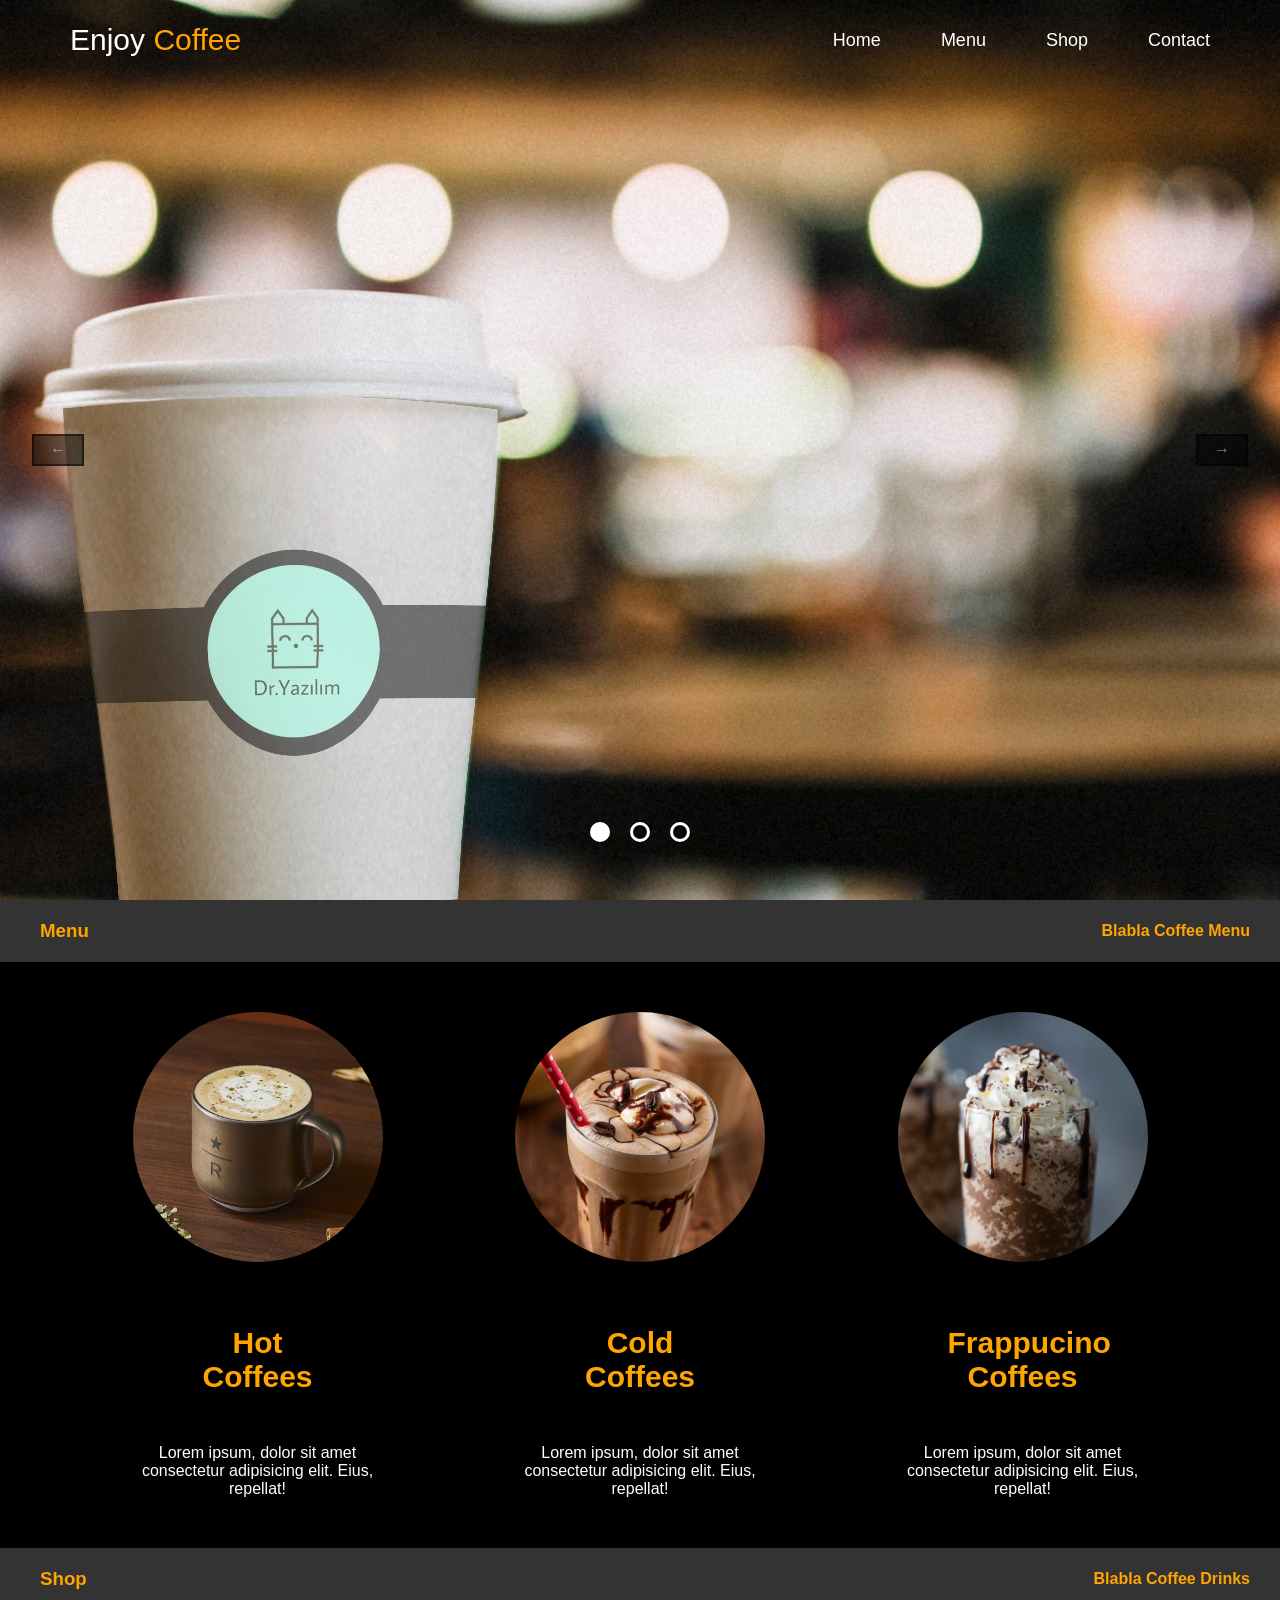
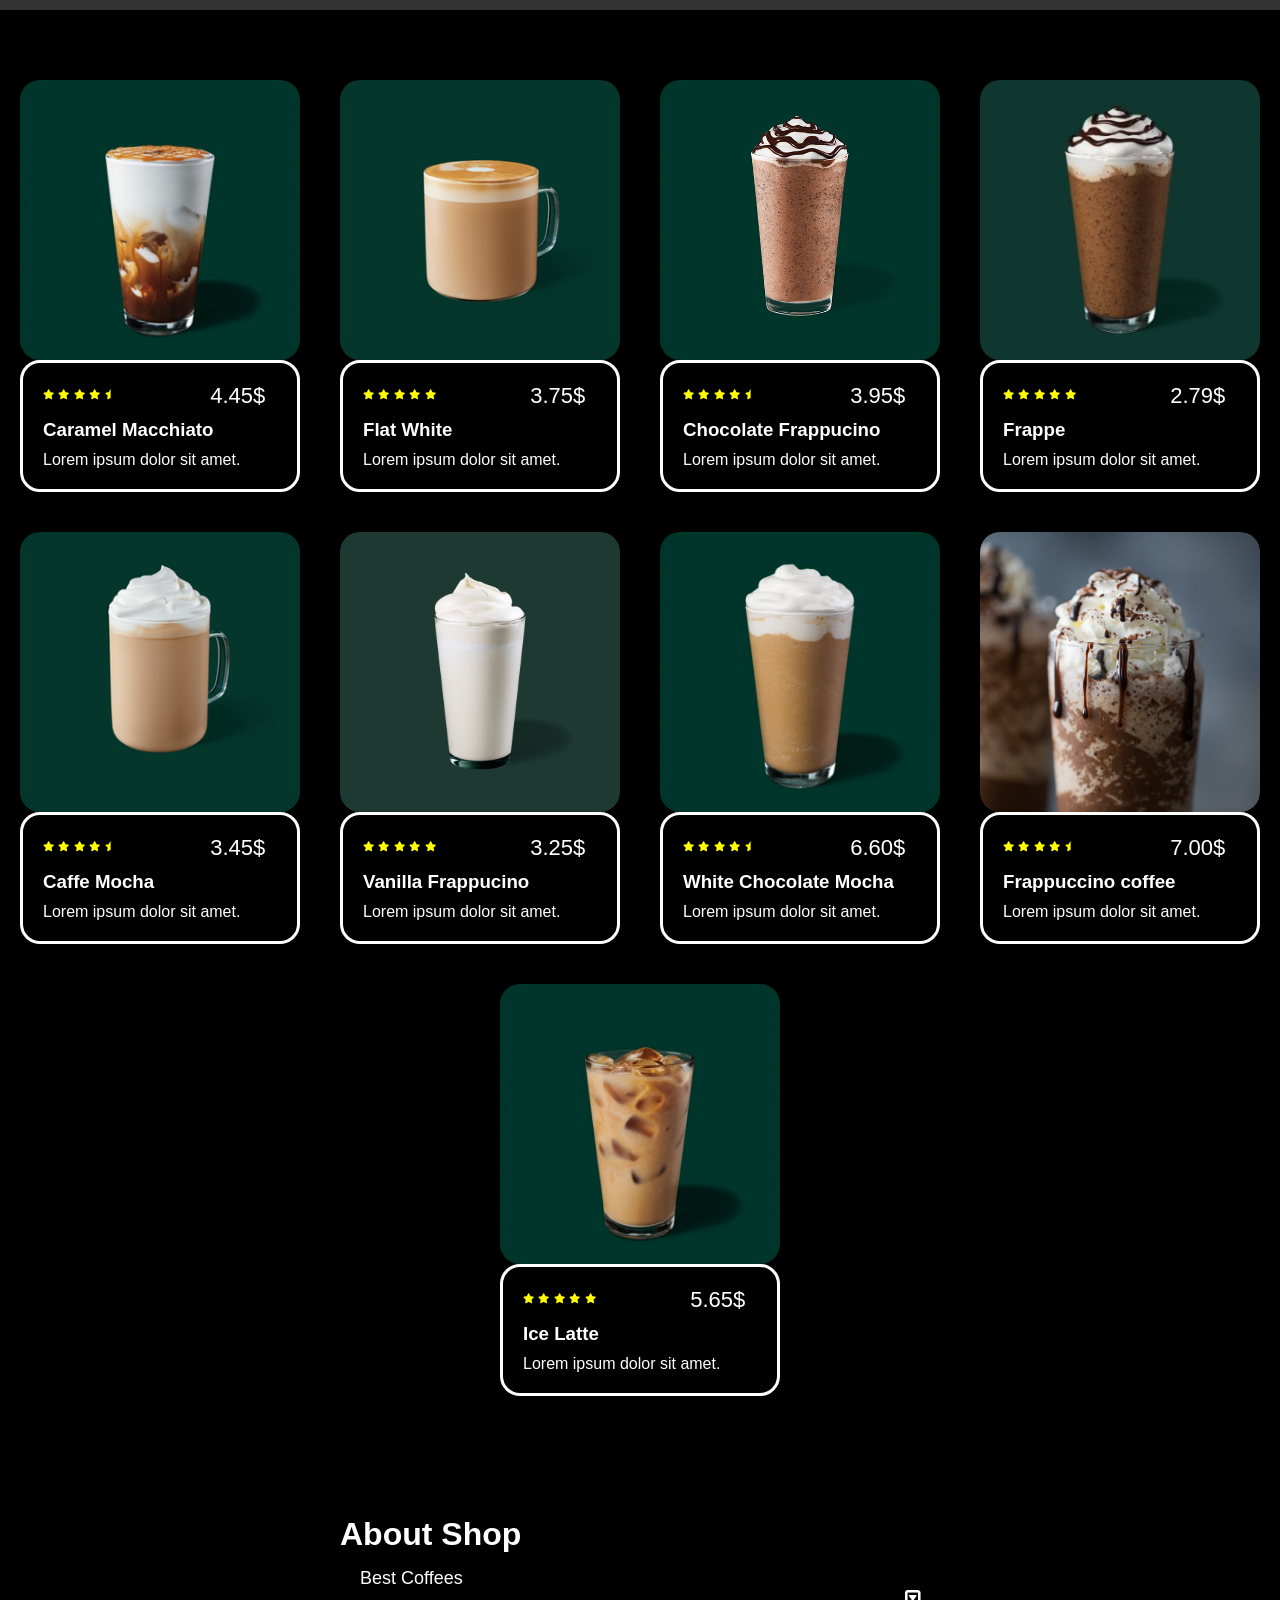
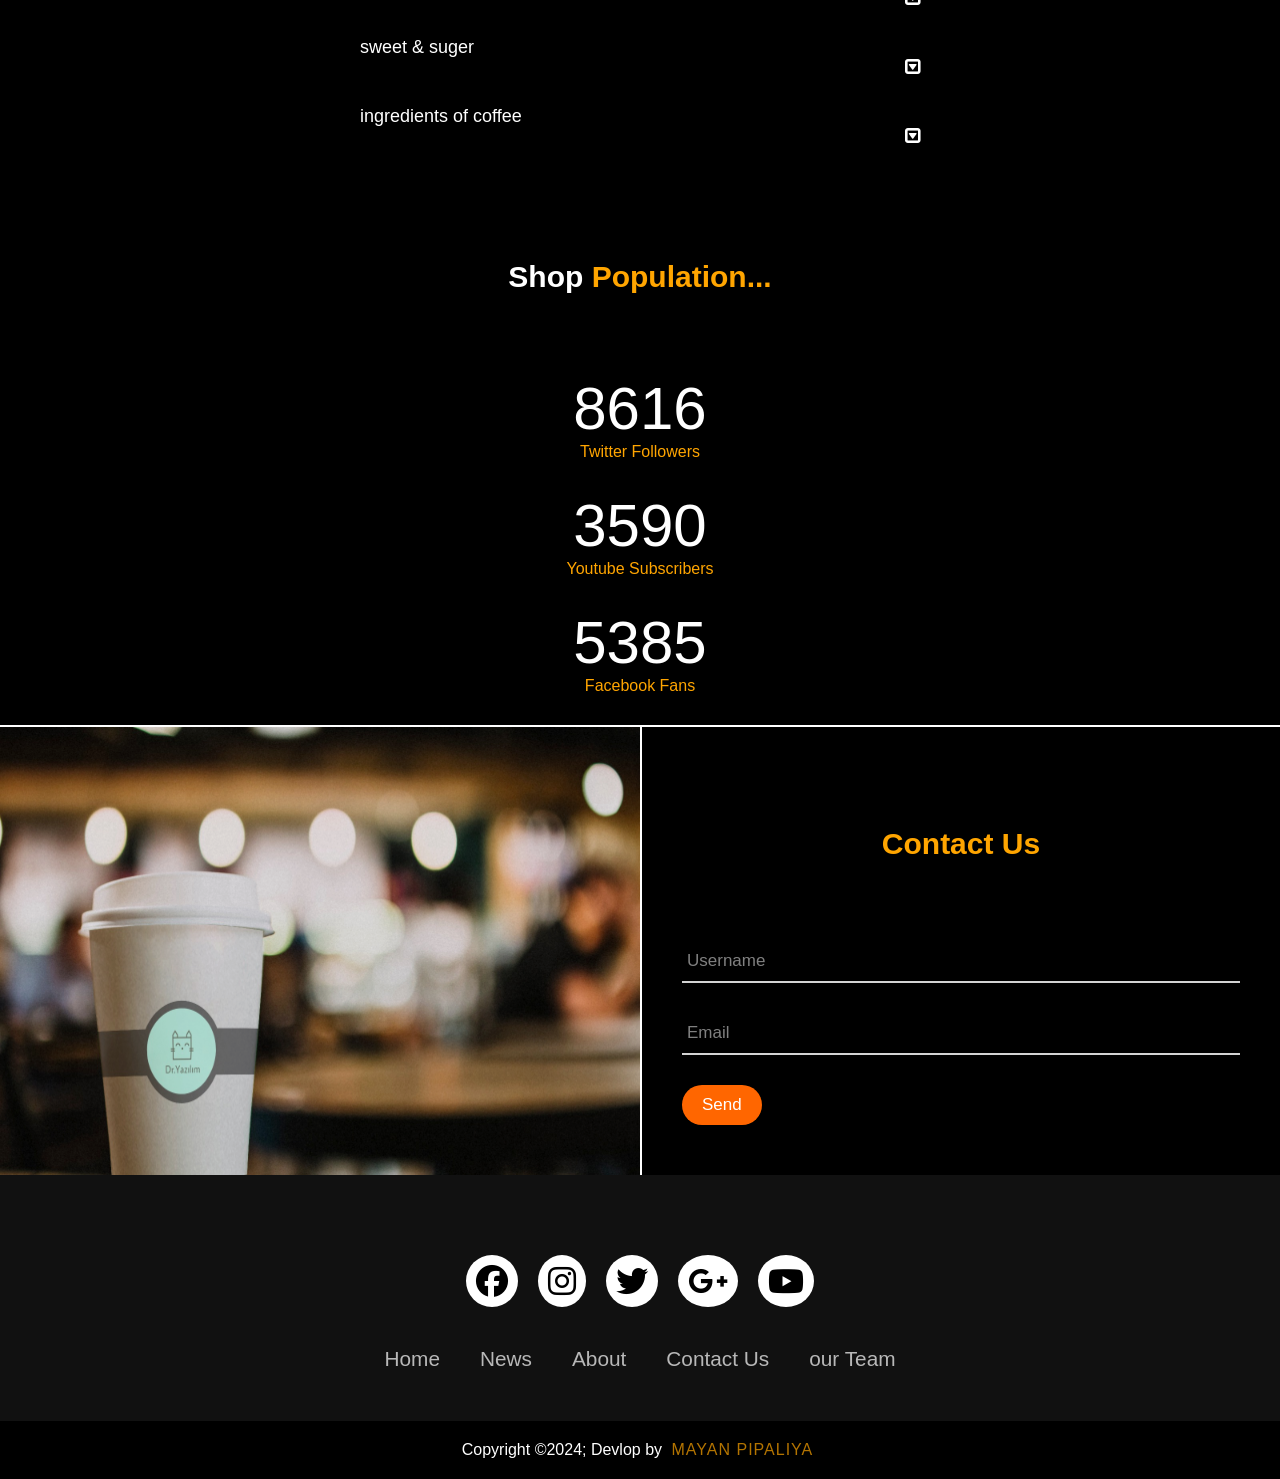
<file: cafe project/index.html>
<!DOCTYPE html>
<html lang="en">

<head>
    <meta charset="UTF-8">
    <meta http-equiv="X-UA-Compatible" content="IE=edge">
    <meta name="viewport" content="width=device-width, initial-scale=1.0">
    <link rel="stylesheet" href="./plagins/css/style.css">
    <link rel="stylesheet" href="https://cdnjs.cloudflare.com/ajax/libs/font-awesome/6.2.1/css/all.min.css"
        integrity="sha512-MV7K8+y+gLIBoVD59lQIYicR65iaqukzvf/nwasF0nqhPay5w/9lJmVM2hMDcnK1OnMGCdVK+iQrJ7lzPJQd1w=="
        crossorigin="anonymous" referrerpolicy="no-referrer" />
    <title>Enjoy Coffee</title>
</head>

<body>

    <header>
        <div class="logo">
            <a href="#">Enjoy <span>Coffee</span></a>
        </div>

        <nav>
            <ul>
                <li><a href="#">Home</a></li>
                <li><a href="#menu">Menu</a></li>
                <li><a href="#shop">Shop</a></li>
                <li><a href="#contact">Contact</a></li>
            </ul>
        </nav>
    </header>

    <div class="content">
        <!-- <img src="./plagins/images/bg-image.jpeg"> -->
        <section class="carousel">
            <button class="slider-button slider-button-prev" data-slide-direction="prev">&#8592</button>
            <button class="slider-button slider-button-next" data-slide-direction="next">&#8594</button>
            <ul class="slides">
              <li class="slide" data-active-slide>
                <img src="./plagins/images/bg-image.jpeg" alt="Royel Enfield Image #1" />
              </li>
              <li class="slide">
                <img src="./plagins/images/bg-img2.jpg" alt="Royel Enfield Image #2" />
              </li>
              <li class="slide">
                <img src="./plagins/images/bg-img3.jpg" alt="Royel Enfield Image #3" />
              </li>
            </ul>
            <div class="slides-circles">
              <div data-active-slide></div>
              <div></div>
              <div></div>
            </div>
          </section>
    
    </div>

    <div class="menu" id="menu">
        <div class="menu-header">
            <h3>Menu</h3>
            <h4>Blabla Coffee Menu</h4>
        </div>
        <div class="menu-content">
            <div class="hot-coffees">
                <div class="hot-coffees-image">
                    <img src="./plagins/images/hot-coffees.jpg" alt="">
                </div>
                <div class="hot-coffees-body">
                    <h2>Hot Coffees</h2>
                    <label>Lorem ipsum, dolor sit amet consectetur adipisicing elit. Eius, repellat!</label>
                </div>
            </div>
            <div class="cold-coffees">
                <div class="cold-coffees-image">
                    <img src="./plagins/images/cold-coffees.jpg" alt="">
                </div>
                <div class="cold-coffees-body">
                    <h2>Cold Coffees</h2>
                    <label>Lorem ipsum, dolor sit amet consectetur adipisicing elit. Eius, repellat!</label>
                </div>
            </div>
            <div class="frappucino-coffees">
                <div class="frappucino-coffees-image">
                    <img src="./plagins/images/frappuccino.jpg" alt="">
                </div>
                <div class="frappucino-coffees-body">
                    <h2>Frappucino Coffees</h2>
                    <label>Lorem ipsum, dolor sit amet consectetur adipisicing elit. Eius, repellat!</label>
                </div>
            </div>
        </div>
    </div>



    

    <div class="shop" id="shop">
        <div class="shop-header">
            <h3>Shop</h3>
            <h4>Blabla Coffee Drinks</h4>
        </div>
        <div class="shop-box">
            <div class="item-1">
                <div class="card">
                    <div class="card-image">
                        <img src="./plagins/images/caramel-macchiato.jpg">
                    </div>
                    <div class="card-body">
                        <i class="fa-solid fa-star"></i>
                        <i class="fa-solid fa-star"></i>
                        <i class="fa-solid fa-star"></i>
                        <i class="fa-solid fa-star"></i>
                        <i class="fa-solid fa-star-half"></i>
                        <label class="cash">4.45$</label>
                        <h3>Caramel Macchiato</h3>
                        <label>Lorem ipsum dolor sit amet.</label>
                    </div>
                </div>
            </div>
            <div class="item-2">
                <div class="card">
                    <div class="card-image">
                        <img src="./plagins/images/flat-white.png">
                    </div>
                    <div class="card-body">
                        <i class="fa-solid fa-star"></i>
                        <i class="fa-solid fa-star"></i>
                        <i class="fa-solid fa-star"></i>
                        <i class="fa-solid fa-star"></i>
                        <i class="fa-solid fa-star"></i>
                        <label class="cash">3.75$</label>
                        <h3>Flat White</h3>
                        <label>Lorem ipsum dolor sit amet.</label>
                    </div>
                </div>
            </div>
            <div class="item-3">
                <div class="card">
                    <div class="card-image">
                        <img src="./plagins/images/chocolate-frappuccino.png">
                    </div>
                    <div class="card-body">
                        <i class="fa-solid fa-star"></i>
                        <i class="fa-solid fa-star"></i>
                        <i class="fa-solid fa-star"></i>
                        <i class="fa-solid fa-star"></i>
                        <i class="fa-solid fa-star-half"></i>
                        <label class="cash">3.95$</label>
                        <h3>Chocolate Frappucino</h3>
                        <label>Lorem ipsum dolor sit amet.</label>
                    </div>
                </div>
            </div>
            <div class="item-4">
                <div class="card">
                    <div class="card-image">
                        <img src="./plagins/images/frappe.jpg">
                    </div>
                    <div class="card-body">
                        <i class="fa-solid fa-star"></i>
                        <i class="fa-solid fa-star"></i>
                        <i class="fa-solid fa-star"></i>
                        <i class="fa-solid fa-star"></i>
                        <i class="fa-solid fa-star"></i>
                        <label class="cash">2.79$</label>
                        <h3>Frappe</h3>
                        <label>Lorem ipsum dolor sit amet.</label>
                    </div>
                </div>
            </div>
            <div class="item-5">
                <div class="card">
                    <div class="card-image">
                        <img src="./plagins/images/caffe-mocha.png">
                    </div>
                    <div class="card-body">
                        <i class="fa-solid fa-star"></i>
                        <i class="fa-solid fa-star"></i>
                        <i class="fa-solid fa-star"></i>
                        <i class="fa-solid fa-star"></i>
                        <i class="fa-solid fa-star-half"></i>
                        <label class="cash">3.45$</label>
                        <h3>Caffe Mocha</h3>
                        <label>Lorem ipsum dolor sit amet.</label>
                    </div>
                </div>
            </div>
            <div class="item-6">
                <div class="card">
                    <div class="card-image">
                        <img src="./plagins/images/vanilla-frappuccino.jpg">
                    </div>
                    <div class="card-body">
                        <i class="fa-solid fa-star"></i>
                        <i class="fa-solid fa-star"></i>
                        <i class="fa-solid fa-star"></i>
                        <i class="fa-solid fa-star"></i>
                        <i class="fa-solid fa-star"></i>
                        <label class="cash">3.25$</label>
                        <h3>Vanilla Frappucino</h3>
                        <label>Lorem ipsum dolor sit amet.</label>
                    </div>
                </div>
            </div>
            <div class="item-7">
                <div class="card">
                    <div class="card-image">
                        <img src="./plagins/images/white-chocolate-mocha.jpg">
                    </div>
                    <div class="card-body">
                        <i class="fa-solid fa-star"></i>
                        <i class="fa-solid fa-star"></i>
                        <i class="fa-solid fa-star"></i>
                        <i class="fa-solid fa-star"></i>
                        <i class="fa-solid fa-star-half"></i>
                        <label class="cash">6.60$</label>
                        <h3>White Chocolate Mocha</h3>
                        <label>Lorem ipsum dolor sit amet.</label>
                    </div>
                </div>
            </div>
            <div class="item-8">
                <div class="card">
                    <div class="card-image">
                        <img src="./plagins/images/frappuccino.jpg">
                    </div>
                    <div class="card-body">
                        <i class="fa-solid fa-star"></i>
                        <i class="fa-solid fa-star"></i>
                        <i class="fa-solid fa-star"></i>
                        <i class="fa-solid fa-star"></i>
                        <i class="fa-solid fa-star-half"></i>
                        <label class="cash">7.00$</label>
                        <h3>Frappuccino coffee</h3>
                        <label>Lorem ipsum dolor sit amet.</label>
                    </div>
                </div>
            </div>
            <div class="item-9">
                <div class="card">
                    <div class="card-image">
                        <img src="./plagins/images/ice-latte.jpg">
                    </div>
                    <div class="card-body">
                        <i class="fa-solid fa-star"></i>
                        <i class="fa-solid fa-star"></i>
                        <i class="fa-solid fa-star"></i>
                        <i class="fa-solid fa-star"></i>
                        <i class="fa-solid fa-star"></i>
                        <label class="cash">5.65$</label>
                        <h3>Ice Latte</h3>
                        <label>Lorem ipsum dolor sit amet.</label>
                    </div>
                </div>
            </div>
        </div>
    </div>


    <link rel="stylesheet" href="https://cdnjs.cloudflare.com/ajax/libs/font-awesome/4.7.0/css/font-awesome.min.css">
<div class="container">
  <h1>About Shop</h1>

  <button class="accordion"><P>Best Coffees</P></button>
  <div class="accordion-content">
    <p>
      Lorem ipsum dolor sit amet consectetur adipisicing elit. Quibusdam excepturi quam ipsum, dolorem minima, aut dicta deleniti expedita nihil ducimus maxime accusamus, eos dignissimos optio ut. Consequuntur laudantium corporis suscipit accusantium pariatur, quam aperiam possimus illo aspernatur cupiditate molestias sed eveniet cum dolores doloremque ullam delectus, blanditiis corrupti veniam nam.
    </p>
  </div>

  <button class="accordion"><p>sweet & suger</p></button>
  <div class="accordion-content">
    <p>
      Lorem ipsum, dolor sit amet consectetur adipisicing elit. Veniam, natus similique! Unde sapiente, illum soluta ipsa eius voluptates, impedit accusantium ullam ipsum veritatis, dolorem aspernatur repudiandae pariatur quas repellat! Laborum, dolor molestiae. Sit nam libero tempora incidunt at eligendi exercitationem iusto porro quas accusamus accusantium, ut perspiciatis recusandae reprehenderit vitae.
    </p>
  </div>

  <button class="accordion"><p>ingredients of coffee</p></button>
  <div class="accordion-content">
    <p>
     Lorem ipsum dolor sit amet consectetur, adipisicing elit. Eos reprehenderit in deserunt corporis excepturi molestiae sit sunt illum repudiandae maxime! Harum, corrupti praesentium, facilis dolorum dicta sunt mollitia accusamus aliquam laboriosam iure corporis? Aut rem voluptate qui esse nemo, accusantium minima quo incidunt dolor, enim reiciendis itaque officiis a in!
    </p>
  </div>
</div>

<h2>Shop <span>Population...</span></h2>

<div class="counter-container">
    <div class="counter" data-target="12000"></div>
    <span>Twitter Followers</span>
  </div>
  <div class="counter-container">
    <div class="counter" data-target="5000"></div>
    <span>Youtube Subscribers</span>
  </div>
  <div class="counter-container">
    <div class="counter" data-target="7500"></div>
    <span>Facebook Fans</span>
  </div>



    <div class="contact" id="contact">
        <div class="contact-box">
            <div class="contact-image">
                <img src="./plagins/images/bg-image.jpeg">
            </div>
        </div>
        <div class="contact-box">
            <div class="contact-body">
                <form>
                    <h2>Contact Us</h2>
                    <div class="form-content">
                        <input type="text" required>
                        <span></span>
                        <label>Username</label>
                    </div>
                    <div class="form-content">
                        <input type="email" required>
                        <span></span>
                        <label>Email</label>
                    </div>
                    <button type="submit">Send</button>
                </form>
            </div>
        </div>
    </div>



        <footer>
        <div class="footerContainer">
            <div class="socialIcons">
                <a href=""><i class="fa-brands fa-facebook"></i></a>
                <a href=""><i class="fa-brands fa-instagram"></i></a>
                <a href=""><i class="fa-brands fa-twitter"></i></a>
                <a href=""><i class="fa-brands fa-google-plus"></i></a>
                <a href=""><i class="fa-brands fa-youtube"></i></a>
            </div>
            <div class="footerNav">
                <ul><li><a href="">Home</a></li>
                    <li><a href="">News</a></li>
                    <li><a href="">About</a></li>
                    <li><a href="">Contact Us</a></li>
                    <li><a href="">our Team</a></li>
                </ul>
            </div>
            
        </div>
        <div class="footerBottom">
            <p>Copyright &copy;2024; Devlop by <span class="designer">Mayan Pipaliya</span></p>
        </div>
    </footer>

    
    <script src="./plagins/js/script.js"></script>
    <script src="./plagins/js/jquery-3.7.1.min.js"></script>

</body>

</html>
</file>
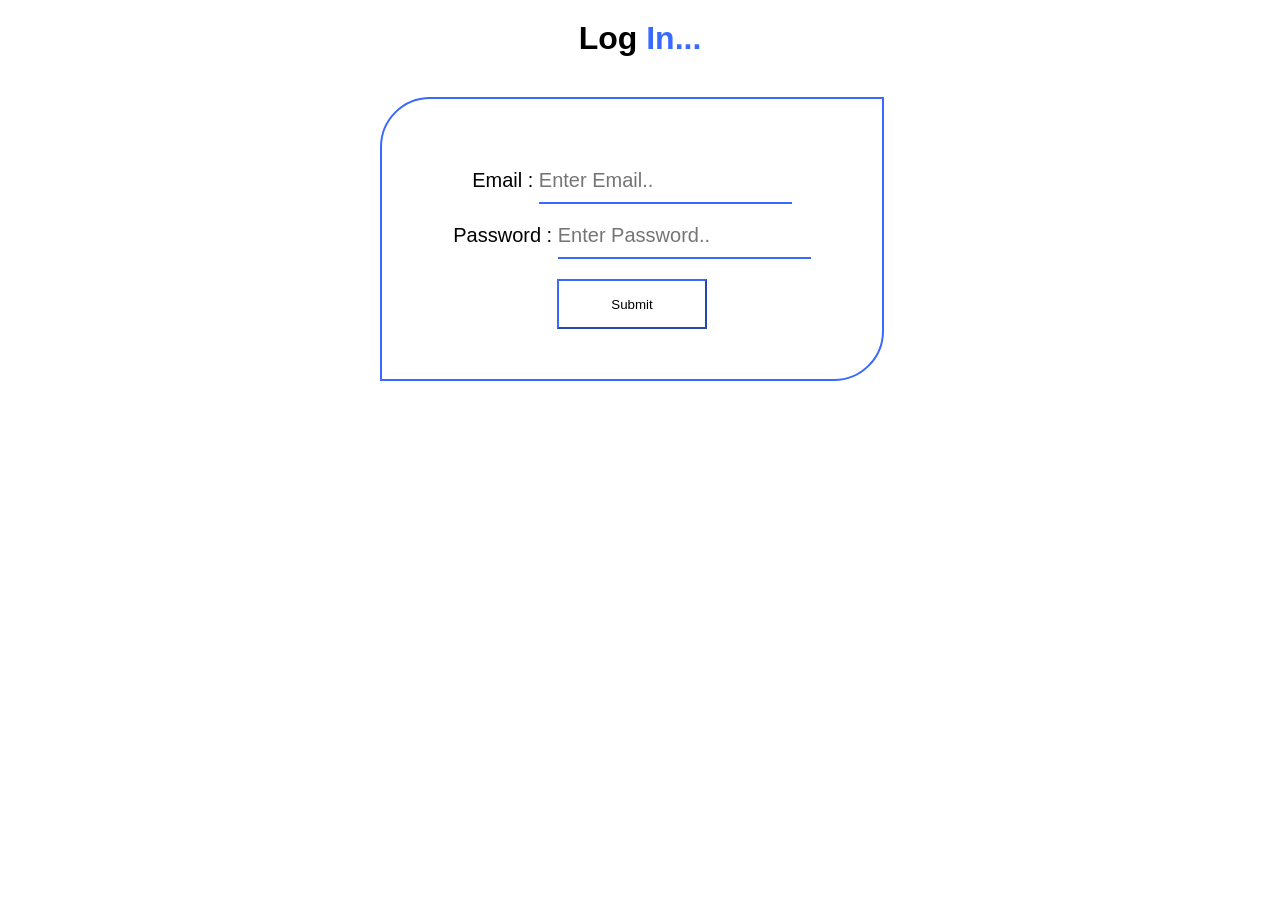
<file: Admin pennal/login.html>
<!DOCTYPE html>
<html lang="en">

<head>
    <meta charset="UTF-8">
    <meta name="viewport" content="width=device-width, initial-scale=1.0">
    <title>SignUp Page</title>
    <link rel="stylesheet" href="./plugins/css/style.css">
    
</head>

<body>

    <h1 class="headding">Log <span>In...</span></h1>

    <div class="signup">

        <div>
            <label>Email :</label>
            <input type="email" placeholder="Enter Email.." class="signup_name" required>
        </div>

        <div>
            <label>Password :</label>
            <input type="password" placeholder="Enter Password.." class="signup_name" required>
        </div>


        <div class="login_page">
            <a href="./inedx.html" target="_blankr"><input type="Submit" class="btn"></a>
        </div>
    </div>

</body>

</html>
</file>
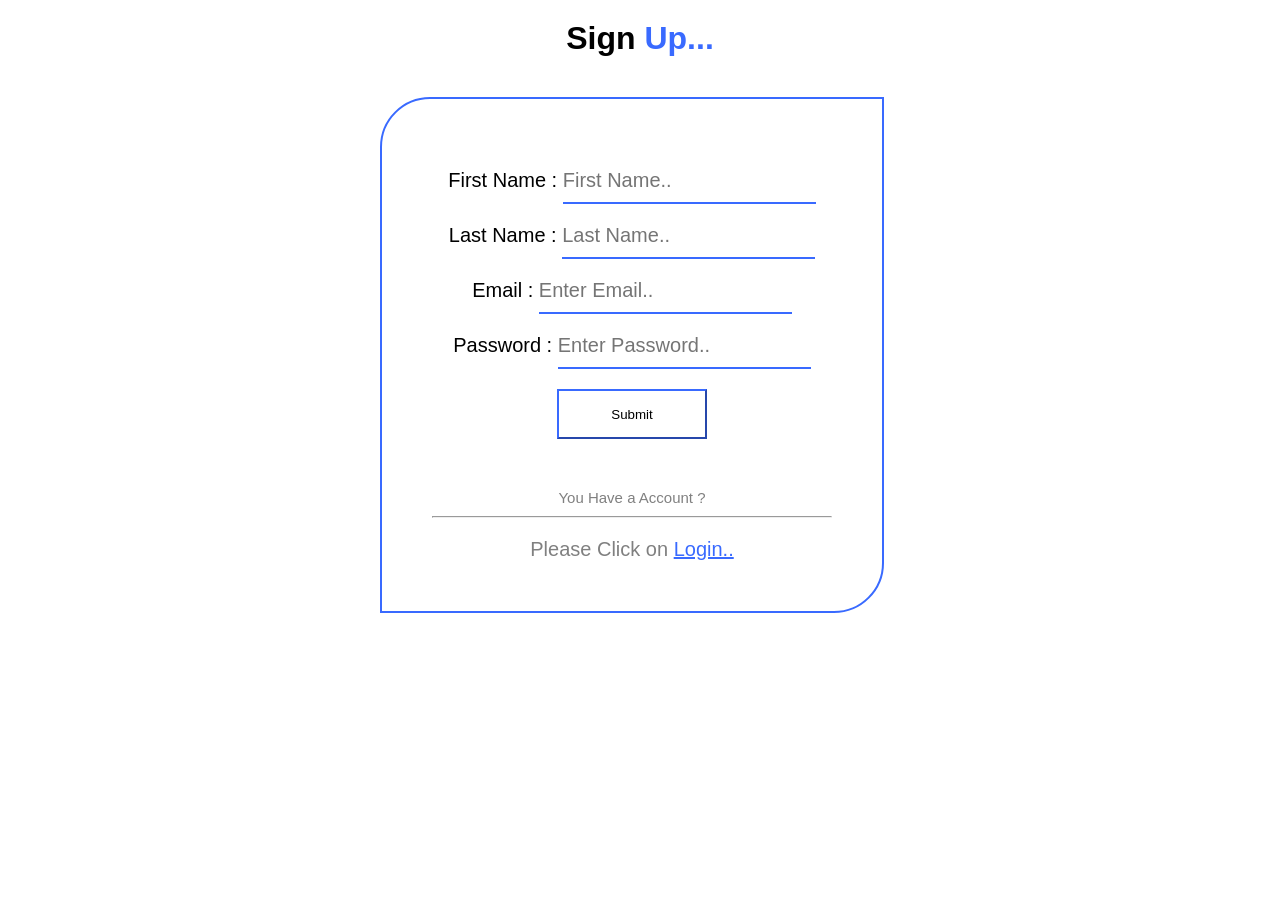
<file: Admin pennal/signup.html>
<!DOCTYPE html>
<html lang="en">

<head>
    <meta charset="UTF-8">
    <meta name="viewport" content="width=device-width, initial-scale=1.0">
    <title>SignUp Page</title>
    <link rel="stylesheet" href="./plugins/css/style.css">
    
</head>

<body>

    <h1 class="headding">Sign <span>Up...</span></h1>

    <div class="signup">
        <div>
            <label>First Name :</label>
            <input type="text" placeholder="First Name.." class="signup_name">
        </div>

        <div>
            <label>Last Name :</label>
            <input type="text" placeholder="Last Name.." class="signup_name" required>
        </div>

        <div>
            <label>Email :</label>
            <input type="email" placeholder="Enter Email.." class="signup_name" required>
        </div>

        <div>
            <label>Password :</label>
            <input type="password" placeholder="Enter Password.." class="signup_name" required>
        </div> 

        <div class="Submit"> 
            <a href="./login.html" target="_blank"><input type="Submit" class="btn" ></a>
        </div>

        <div class="got_id">
            <P>You Have a Account ?</P>
            <hr>
        </div>

        <div class="login_page">
            <p>Please Click on <a href="./login.html" target="_blank">Login..</a></p>
        </div>
    </div>

</body>

</html>
</file>
<file: cafe project/plagins/css/style.css>
@import url('https://fonts.googleapis.com/css2?family=Open+Sans:wght@300&display=swap');

* {
    margin: 0;
    padding: 0;
    box-sizing: border-box;
    text-decoration: none;
    list-style: none;
}

html {
    font-family: 'Open Sans', sans-serif;
    scroll-behavior: smooth;
}

body
{
    background: #000;
}

img {
    width: 100%;
}

header {
    display: flex;
    align-items: center;
    justify-content: space-between;
    padding: 40px;
    width: 100%;
    height: 70px;
    position: absolute;
    z-index: 1;
}

header .logo a {
    font-size: 30px;
    color: white;
    padding: 15px 30px;
}

header .logo a span {
    color: orange;
}

header nav ul {
    display: flex;
}

header nav ul li a {
    margin: 5px 20px;
    font-size: 18px;
    color: white;
    padding: 10px 10px;
}

header nav ul li a:hover {
    border-bottom: 2px solid white;
}

/* Content */





.content {
    background-position: center;
    background-repeat: no-repeat;
    background-size: cover;
}

.content h2 {
    font-size: 32px;
    padding: 5px;
    color: white;
}

.content p {
    font-size: 22px;
    color: white;
}


/* Menu */

.menu {
    background-color: #333333;
    width: 100%;
}

.menu .menu-header {
    display: flex;
    padding: 10px;
    align-items: center;
    justify-content: space-between;
}

.menu-header h3 {
    color: orange;
    padding: 10px 30px;
}

.menu-header h4 {
    color: orange;
    padding: 10px 20px;
}

.menu .menu-content {
    display: flex;
    align-items: center;
    justify-content: space-evenly;
    padding: 50px 0;
    flex-wrap: wrap;
    background-color: #000;
}


.menu .menu-content .hot-coffees,
.cold-coffees,
.frappucino-coffees {
    width: 250px;
}

.menu .menu-content .hot-coffees .hot-coffees-image img {
    border-radius: 50%;
}

.menu .menu-content .cold-coffees .cold-coffees-image img {
    border-radius: 50%;
}

.menu .menu-content .frappucino-coffees .frappucino-coffees-image img {
    border-radius: 50%;
}

.menu .menu-content .hot-coffees-body,
.cold-coffees-body,
.frappucino-coffees-body {
    text-align: center;
    margin-top: 10px;
}

.menu .menu-content .hot-coffees-body h2,
.cold-coffees-body h2,
.frappucino-coffees-body h2 {
    color: orange;
}

.menu .menu-content .hot-coffees-body label,
.cold-coffees-body label,
.frappucino-coffees-body label {
    margin-top: 10px;
    color: white;
}



/* Shop */

.shop {
    background-color: #333333;
    width: 100%;
}

.shop .shop-header {
    display: flex;
    padding: 10px;
    align-items: center;
    justify-content: space-between;
}

.shop-header h3 {
    color: orange;
    padding: 10px 30px;
}

.shop-header h4 {
    color: orange;
    padding: 10px 20px;
}

.shop-box {
    display: flex;
    align-items: center;
    justify-content: space-evenly;
    background-color: #000;
    padding: 50px 0;
    flex-wrap: wrap;
}

.shop-box .card {
    width: 280px;
    margin: 20px;
}

.shop-box .card-image {
    width: 100%;
    height: 280px;
    overflow: hidden;
    border-radius: 20px;
}

.shop-box .card-image img:hover {
    transform: scale(1.1);
    transition: transform .4s ease-in-out;
}

.shop-box .card-body {
    padding: 20px;
    color: white;
    border: 3px solid #fff;
    border-radius: 20px;
}

.shop-box .card-body h3 {
    padding: 10px 0;
}

.shop-box .card-body i {
    color: yellow;
    font-size: 10px;
    position: relative;
    bottom: 5px;
}

.shop-box .card-body .cash {
    font-size: 22px;
    margin-left: 90px;
}



.container {
    width: 80%;
    max-width: 600px;
    margin: 50px auto;
  }
  
  button.accordion {
    width: 100%;
    background-color: #000;
    border: none;
    outline: none;
    text-align: left;
    padding: 15px 20px;
    font-size: 18px;
    color: #fff;
    cursor: pointer;
    transition: background-color 0.2s linear;
  }
  
  button.accordion:after {
    font-family: FontAwesome;
    content: "\f150";
    font-family: "fontawesome";
    font-size: 18px;
    float: right;
  }
  
  button.accordion.is-open:after {
    content: "\f151";
  }
  
  button.accordion:hover,
  button.accordion.is-open {
    background-color: #000;
  }
  
  .accordion-content {
    color: white;
    background-color: #000;
    border-left: 1px solid whitesmoke;
    border-right: 1px solid whitesmoke;
    padding: 0 20px;
    max-height: 0;
    overflow: hidden;
    transition: max-height 0.2s ease-in-out;
  }
  

/* Contact */


.container
{
    background: #000;
    color: #fff;
}


.contact {
    display: flex;
    flex-wrap: wrap;
    width: 100%;
    border-top: 2px solid #fff;
}


.accordion p{
    color: #fff;
}

.contact .contact-box {
    flex: 1;
}

.contact .contact-box .contact-image,
.contact .contact-box .contact-body {
    height: 100%;
}

.contact img {
    width: 100%;
    height: 100%;
}

.contact-image img {
    opacity: .9;
}

.contact-body {
    background-color: #000;
    height: 100%;
    border-left: 2px solid #fff;
}

.contact-body form {
    padding: 50px 40px;
    box-sizing: border-box;
}

.contact-body h2 {
    color: orange;
}

form .form-content {
    position: relative;
    margin: 30px 0;
    border-bottom: 2px solid lightgray;
}

form .form-content input {
    width: 100%;
    height: 40px;
    padding: 0 5px;
    font-size: 17px;
    border: none;
    background: none;
    outline: none;
    color: white;
}

form .form-content label {
    position: absolute;
    top: 50%;
    left: 5px;
    color: gray;
    transform: translateY(-50%);
    font-size: 17px;
    transition: .5s;
    pointer-events: none;
}

form .form-content span::before {
    content: '';
    position: absolute;
    top: 40px;
    left: 0;
    width: 0%;
    height: 2px;
    background: orange;
    transform: .4s;
}

form .form-content input:focus~label,
form .form-content input:valid~label {
    top: -5px;
    color: orange;
}

form .form-content input:focus~span::before,
form .form-content input:valid~span::before {
    width: 100%;
}

.contact-body form button {
    padding: 10px 20px;
    font-size: 17px;
    border: none;
    background-color: #ff6600;
    border-radius: 30px;
    color: white;
    border: 5px;
    cursor: pointer;
    transition: all .4s ease-in;
}

.contact-body form button:hover {
    background-color: #964B00;
}


/* Footer */


.footer {
    background-color: #000;
    border-top: 2px solid #fff;
}

.footer .footer-box {
    padding: 30px;
    display: flex;
    align-items: center;
    justify-content: space-between;
}

.footer .footer-box .social-media a {
    color: white;
    background-color: #000;
    border-radius: 50%;
    font-size: 17px;
    padding: 10px;
    margin: 5px;
}

.footer .footer-box .social-media a:hover {
    opacity: .7;
    transition: .5s all ease-in-out;
}

.footer .footer-box .copyright {
    color: white;
    font-size: 20px;
}

.footer .footer-box .brand {
    color: white;
    font-size: 20px;
}

.footer .footer-box .brand span {
    color: orange;
}

*,
*::after,
*::before {
  margin: 0;
  padding: 0;
  box-sizing: border-box;
}

:root {
  --unhover-border-color: rgba(0, 0, 0, 0.5);
  --unhover-text-color: rgba(255, 255, 255, 0.5);
  --unhover-background-color: rgba(0, 0, 0, 0.5);

  --hover-border-color: rgba(0, 0, 0, 0.8);
  --hover-text-color: rgba(255, 255, 255, 0.8);
  --hover-background-color: rgba(0, 0, 0, 0.8);

  --transition-delay: 0.5s;
}

.carousel {
  position: relative;
  justify-content: center;
  align-items: center;
  display: flex;
  flex-wrap: wrap;
  width: 100%;
  height: 100vh;
}

.slider-button {
  font-size: 1rem;
  padding: 5px 1rem;
  position: absolute;
  top: 50%;
  transform: translateY(-50%);
  background-color: var(--unhover-background-color);
  border: 2px solid var(--unhover-border-color);
  color: var(--unhover-text-color);
  z-index: 10;
  cursor: pointer;
}

.slider-button-prev {
  left: 2rem;
}

.slider-button-next {
  right: 2rem;
}

.slider-button:hover,
.slider-button:focus {
  background-color: var(--hover-background-color);
  border: 2px solid var(--hover-border-color);
  color: var(--hover-text-color);
}

ul.slides {
  list-style-type: none;
  height: 100%;
  width: 100%;
}

li.slide {
  position: absolute;
  top: 0; 
  left: 0; 
  height: 100%;
  width: 100%;
  overflow: hidden;
  opacity: 0;
  transition: opacity var(--transition-delay);
  transition-delay: var(--transition-delay);
}

.slide > img {
  height: 100%;
  width: 100%;
  object-fit: cover;
  object-position: center;
}

li.slide[data-active-slide] {
  opacity: 1;
}

.slides-circles {
  display: flex;
  position: absolute;
  bottom: 3rem;
  left: 50%;
  transform: translateX(-50%);
  overflow: hidden;
}

.slides-circles > div {
  height: 20px;
  width: 20px;
  margin: 10px;
  border: 3px solid white;
  border-radius: 50%;
  transition: background-color var(--transition-delay);
  transition-delay: var(--transition-delay);
}

.slides-circles > div[data-active-slide] {
  background-color: white;
}




@import url("https://fonts.googleapis.com/css2?family=Roboto+Mono&display=swap");

* {
  box-sizing: border-box;
}

h2
{
    color: #fff;
    text-align: center;
    padding: 50px;
    font-size: 30px;
}

span
{
    color: orange;
}

body {
  align-items: center;
  color: #fff;
  font-family: "Roboto Mono", sans-serif;
  height: 100vh;
  justify-content: center;
  margin: 0;

}

.counter-container {
  flex-direction: column;
  justify-content: center;
  margin: 30px 50px;
  text-align: center;
  
}

.counter {
  font-size: 60px;
  margin-top: 10px;
}



*{
    padding: 0;
    margin: 0;
    box-sizing: border-box;
}
footer{
    background-color: #111;
}
.footerContainer{
    width: 100%;
    padding: 70px 30px 20px ;
}
.socialIcons{
    display: flex;
    justify-content: center;
}
.socialIcons a{
    text-decoration: none;
    padding:  10px;
    background-color: white;
    margin: 10px;
    border-radius: 50%;
}
.socialIcons a i{
    font-size: 2em;
    color: black;
    opacity: 0,9;
}
/* Hover affect on social media icon */
.socialIcons a:hover{
    background-color: #111;
    transition: 0.5s;
}
.socialIcons a:hover i{
    color: white;
    transition: 0.5s;
}
.footerNav{
    margin: 30px 0;
}
.footerNav ul{
    display: flex;
    justify-content: center;
    list-style-type: none;
}
.footerNav ul li a{
    color:white;
    margin: 20px;
    text-decoration: none;
    font-size: 1.3em;
    opacity: 0.7;
    transition: 0.5s;

}
.footerNav ul li a:hover{
    color: orange;
}
.footerBottom{
    background-color: #000;
    padding: 20px;
    text-align: center;
}
.footerBottom p{
    color: white;
}
.designer{
    opacity: 0.7;
    text-transform: uppercase;
    letter-spacing: 1px;
    font-weight: 400;
    margin: 0px 5px;
}
</file>
<file: Admin pennal/plugins/css/style.css>
*
{
    margin: 0;
    padding: 0;
    font-family: sans-serif;
}

:root{
--color-main: #396aff;
--bg2: #dce5ff;
--bg: #fbfefb;
--main-accent: #e9eefd;
--main-text: #4b5876;
--shadow: rgba(17, 17, 26, 0.1) 2px 2px 16px;

}

body
{
    background: #fff;
}


/* signup css */

.headding
{
    text-align: center;
    color: #000;
    padding-top: 20px;
    padding-bottom: 40px;
}

span
{
    color: var(--color-main);
}

.signup
{
    width: 400px;
    border: 2px solid var(--color-main);
    text-align: center;
    color: #000;
    padding: 50px;
    font-size: 20px;
    margin-left: 380px;
    border-radius: 50px 0 50px 0;
}

.signup_name
{
    padding-bottom: 10px;
    padding-top:20px ;
    background: none;
    border-top:none;
    border-left:none;
    border-right:none;
    border-color: var(--color-main); 
    color: #000; 
    font-size: 20px;
    outline:none;
}

.got_id p
{
    color: gray;
    font-size: 15px;
    padding-top: 50px;
    padding-bottom: 10px;
}


.login_page{
    padding-top: 20px;
    font-size: 20px;
    color:gray;
}

.login_page a
{
    color: var(--color-main);
}

.Submit{
    padding-top: 20px;
}

.btn
{
    width: 150px;
    height: 50px;
    color: #000;
    background: none;
    border-color:var(--color-main);
}

.btn:hover
{
    color: #000;
    background-color: var(--color-main);
    transition: 0.4s;
    font-size: 20px;
}


::-webkit-scrollbar{
    width: 10px;
}

::-webkit-scrollbar-thumb{
    background-color: var(--color-main);
    border-radius: 20px;
}
</file>
